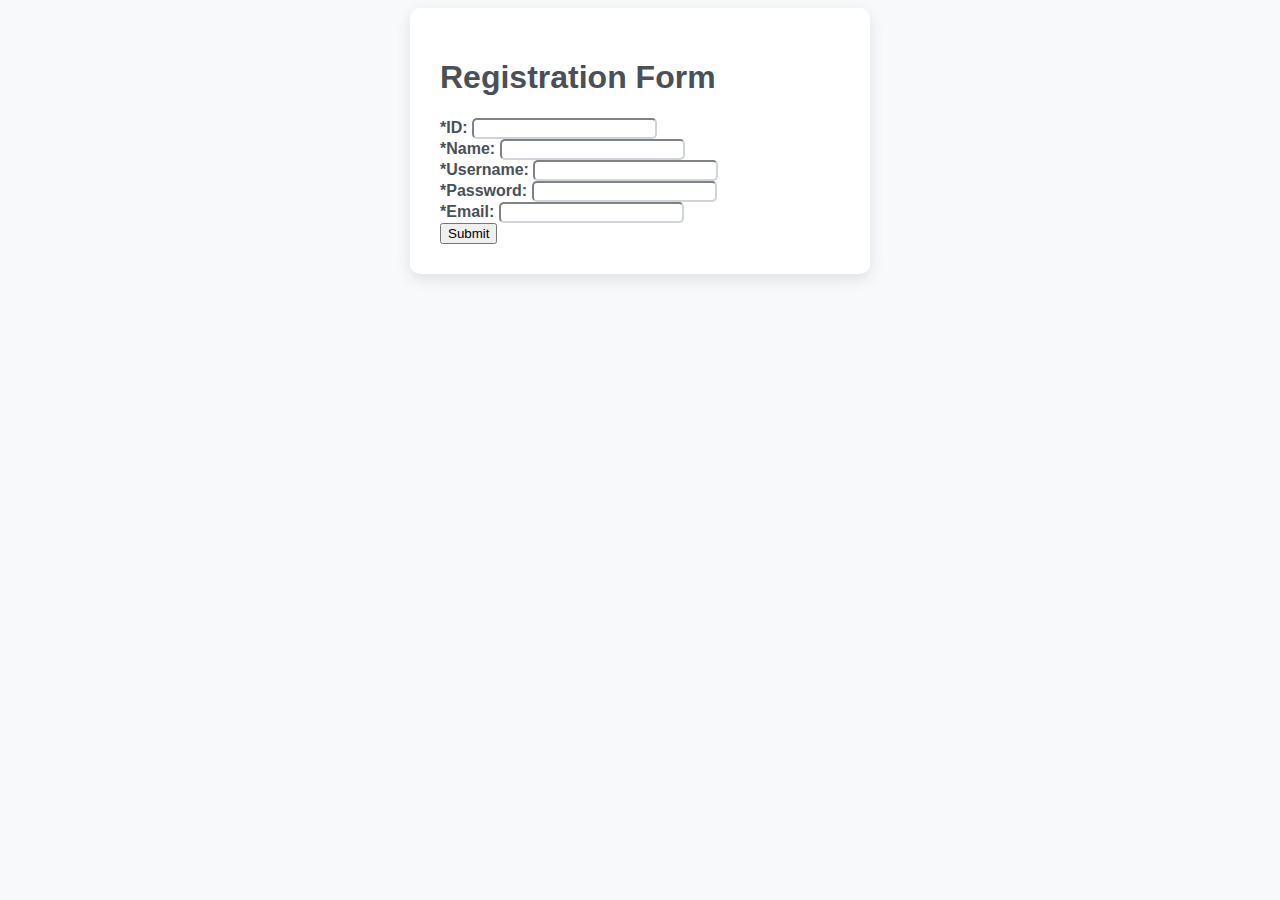
<file: Ajax/index.html>
<!DOCTYPE html>
<html lang="en">
<head>
    <meta charset="UTF-8" />
    <meta name="viewport" content="width=device-width, initial-scale=1.0" />
    <title>Registration Form</title>
    <link href="https://cdn.jsdelivr.net/npm/bootstrap@5.3.2/dist/css/bootstrap.min.css" rel="stylesheet" integrity="sha384-T3c6CoIi6uLrA9TneNEoa7RxnatzjcDSCmG1MXxSR1GAsXEV/Dwwykc2MPK8M2HN" crossorigin="anonymous" />
    <script src="https://cdn.jsdelivr.net/npm/bootstrap@5.3.2/dist/js/bootstrap.bundle.min.js" integrity="sha384-C6RzsynM9kWDrMNeT87bh95OGNyZPhcTNXj1NW7RuBCsyN/o0jlpcV8Qyq46cDfL" crossorigin="anonymous"></script>
        <script src="./script.js"></script>
        <style>
            body {
                background-color: #f8f9fa;
                font-family: 'Segoe UI', Tahoma, Geneva, Verdana, sans-serif;
                color: #495057;
            }
            .container {
                max-width: 400px; /* Adjusted size */
                margin: auto;
                background-color: #fff;
                border-radius: 10px;
                padding: 30px;
                box-shadow: 0 5px 15px rgba(0, 0, 0, 0.1);
                transition: box-shadow 0.3s ease;
            }
    
            .form-title {
                color: #007bff;
                text-align: center;
                margin-bottom: 30px;
            }
    
            .form-label {
                font-weight: bold;
            }
    
            .form-control {
                border-radius: 5px;
                border-color: #ced4da;
                transition: border-color 0.3s ease;
            }
    
            .form-control:focus {
                border-color: #007bff;
                box-shadow: none;
            }
    
            .btn-submit {
                width: 100%;
                background-color: #007bff;
                border-color: #007bff;
                transition: background-color 0.3s ease;
            }
            a {
                color: #007bff;
                text-decoration: none;
                transition: color 0.3s ease;
            }
            .error-message {
                color: #dc3545;
                margin-top: 5px;
            }
        </style>
</head>

<body>
    <div class="container border mt-5 p-4">
        <h1 class="mb-4 text-center fw-bold text-decoration-underline">Registration Form</h1>
        <form action="#" id="registrationForm" onsubmit="return validateForm()">
            <div class="mb-3">
                <label for="ID" class="form-label"><span class=" text-danger">*</span>ID:</label>
                <input type="text" class="form-control" id="ID" required />
            </div>

            <div class="mb-3">
                <label for="Name" class="form-label"><span class=" text-danger">*</span>Name:</label>
                <input type="text" class="form-control" id="Name" required />
            </div>

            <div class="mb-3">
                <label for="Username" class="form-label"><span class=" text-danger">*</span>Username:</label>
                <input type="text" class="form-control" id="Username" required />
            </div>

            <div class="mb-3">
                <label for="Password" class="form-label"><span class=" text-danger">*</span>Password:</label>
                <input type="password" class="form-control" id="Password" required />
            </div>

            <div class="mb-3">
                <label for="Email" class="form-label"><span class=" text-danger">*</span>Email:</label>
                <input type="email" class="form-control" id="Email" required />
            </div>

            <div class="d-flex align-items-center justify-content-center ">
                <button type="submit" class="btn btn-primary m-2">Submit</button>
            </div>
        </form>

        
</body>

</html>
</file>
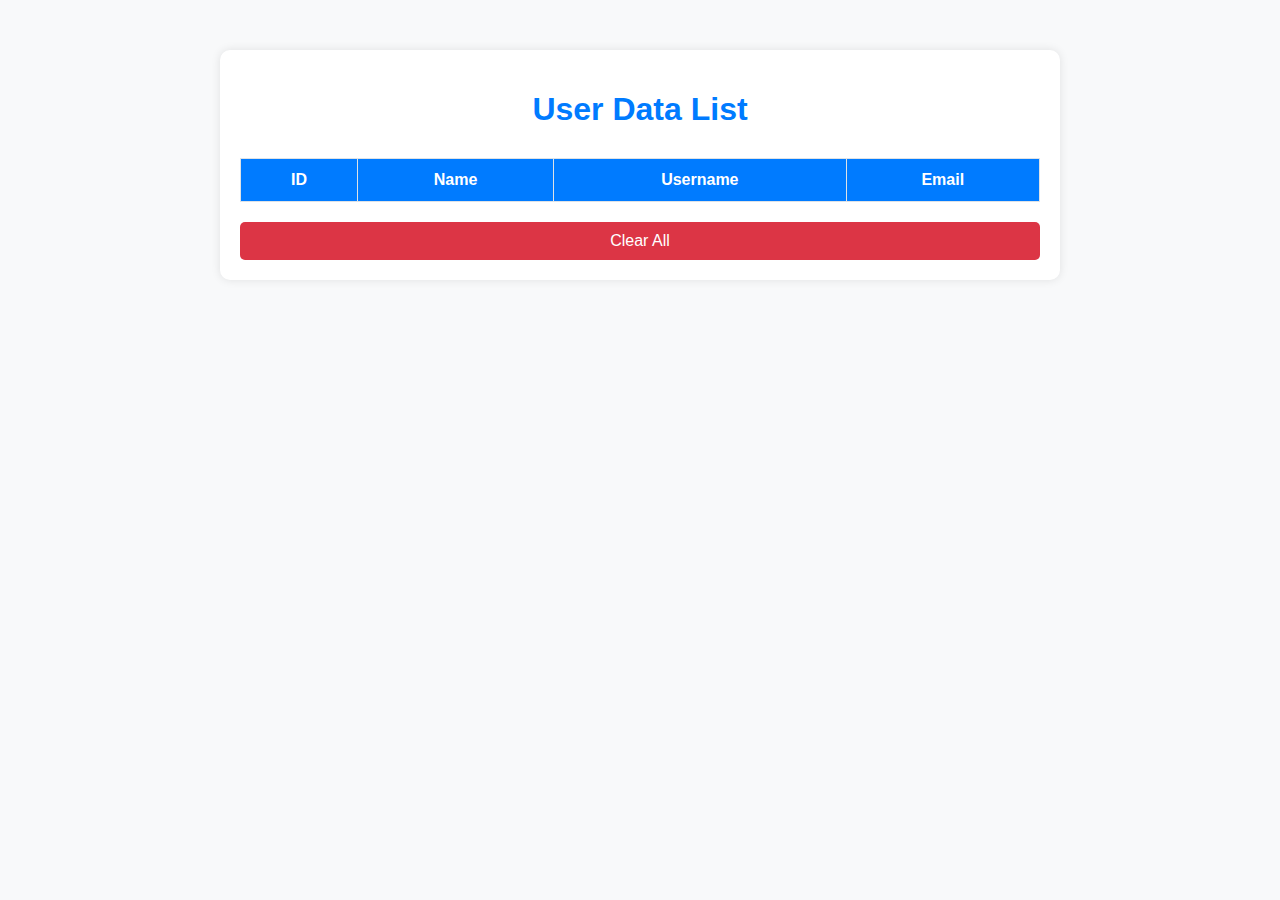
<file: Ajax/data-list.html>
<!DOCTYPE html>
<html lang="en">
  <head>
    <meta charset="UTF-8" />
    <meta name="viewport" content="width=device-width, initial-scale=1.0" />
    <title>User Data List</title>
    <link href="https://cdn.jsdelivr.net/npm/bootstrap@5.3.2/dist/css/bootstrap.min.css" rel="stylesheet" integrity="sha384-T3c6CoIi6uLrA9TneNEoa7RxnatzjcDSCmG1MXxSR1GAsXEV/Dwwykc2MPK8M2HN" crossorigin="anonymous"/>
    <script src="https://cdn.jsdelivr.net/npm/bootstrap@5.3.2/dist/js/bootstrap.bundle.min.js" integrity="sha384-C6RzsynM9kWDrMNeT87bh95OGNyZPhcTNXj1NW7RuBCsyN/o0jlpcV8Qyq46cDfL" crossorigin="anonymous"></script>
    <script src="./data-list.js"></script>
    <style>
      body {
        background-color: #f8f9fa;
        font-family: Arial, sans-serif;
      }

      .container {
        max-width: 800px;
        margin: 50px auto;
        padding: 20px;
        border-radius: 10px;
        background-color: #fff;
        box-shadow: 0 0 10px rgba(0, 0, 0, 0.1);
      }

      h1 {
        color: #007bff;
        text-align: center;
        margin-bottom: 30px;
      }

      table {
        width: 100%;
        margin-top: 20px;
        border-collapse: collapse;
      }

      th,
      td {
        padding: 12px;
        border: 1px solid #dee2e6;
      }

      th {
        background-color: #007bff;
        color: #fff;
        font-weight: bold;
        text-align: center;
      }

      tbody tr:nth-child(even) {
        background-color: #f8f9fa;
      }

      .clear-button {
        margin-top: 20px;
        width: 100%;
        padding: 10px;
        border: none;
        border-radius: 5px;
        background-color: #dc3545;
        color: #fff;
        font-size: 16px;
        cursor: pointer;
        transition: background-color 0.3s ease;
      }
    </style>
  </head>

  <body>
    <div class="container">
      <h1 class="mb-4 text-center fw-bold text-decoration-underline">
        User Data List
      </h1>
      <table class="table table-bordered">
        <thead>
          <tr>
            <th>ID</th>
            <th>Name</th>
            <th>Username</th>
            <th>Email</th>
          </tr>
        </thead>
        <tbody id="userDataBody"></tbody>
      </table>
      <button class="btn btn-danger clear-button" onclick="clearAllUsers()">Clear All</button>
    </div>
  </body>
</html>
</file>
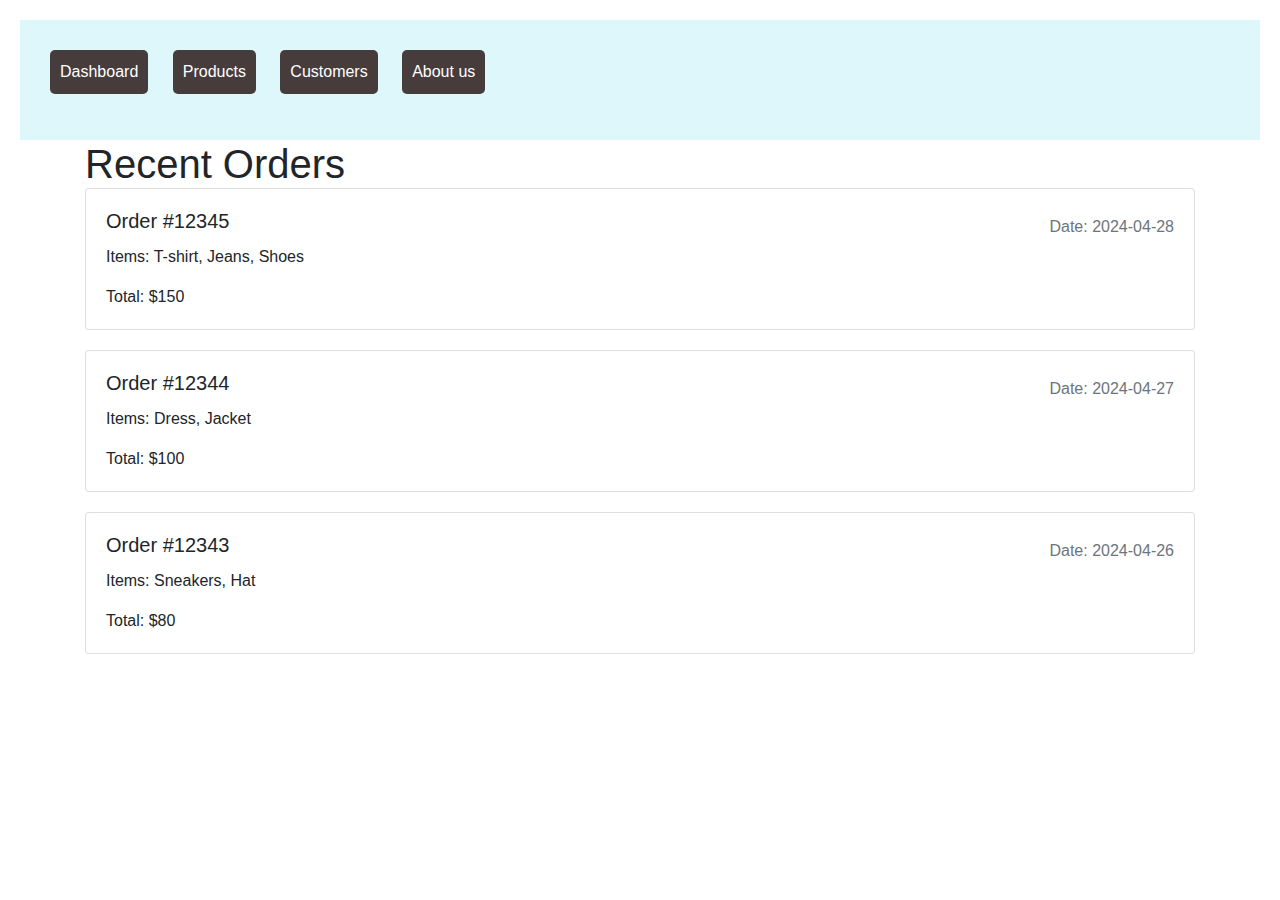
<file: dashboard/orders.html>
<!DOCTYPE html>
<html lang="en">
  <head>
    <meta charset="UTF-8" />
    <meta name="viewport" content="width=device-width, initial-scale=1.0" />
    <title>Orders</title>
    <link rel="stylesheet" href="https://stackpath.bootstrapcdn.com/bootstrap/4.5.2/css/bootstrap.min.css"/>
    <link rel="stylesheet" type="text/css" href="style.css" />
    <style>
      body {
        padding: 20px;
      }

      .order-card {
        margin-bottom: 20px;
      }

      .order-details {
        display: flex;
        align-items: center;
        justify-content: space-between;
      }

      .order-details p {
        margin-bottom: 0;
      }
    </style>
  </head>

  <body>
    <header>
      <nav>
        <ul>
          <li><a href="index.html">Dashboard</a></li>
          <li><a href="product.html">Products</a></li>
          <li>Customers</li>
          <li>About us</li>
        </ul>
      </nav>
    </header>

    <div class="container">
      <!-- Order Card -->
      <h1>Recent Orders</h1>
      <div class="card order-card">
        <div class="card-body">
          <div class="order-details">
            <h5 class="card-title">Order #12345</h5>
            <p class="text-muted">Date: 2024-04-28</p>
          </div>
          <p class="card-text">Items: T-shirt, Jeans, Shoes</p>
          <p class="card-text">Total: $150</p>
        </div>
      </div>

      <div class="card order-card">
        <div class="card-body">
          <div class="order-details">
            <h5 class="card-title">Order #12344</h5>
            <p class="text-muted">Date: 2024-04-27</p>
          </div>
          <p class="card-text">Items: Dress, Jacket</p>
          <p class="card-text">Total: $100</p>
        </div>
      </div>

      <div class="card order-card">
        <div class="card-body">
          <div class="order-details">
            <h5 class="card-title">Order #12343</h5>
            <p class="text-muted">Date: 2024-04-26</p>
          </div>
          <p class="card-text">Items: Sneakers, Hat</p>
          <p class="card-text">Total: $80</p>
        </div>
      </div>
    </div>
  </body>
</html>
</file>
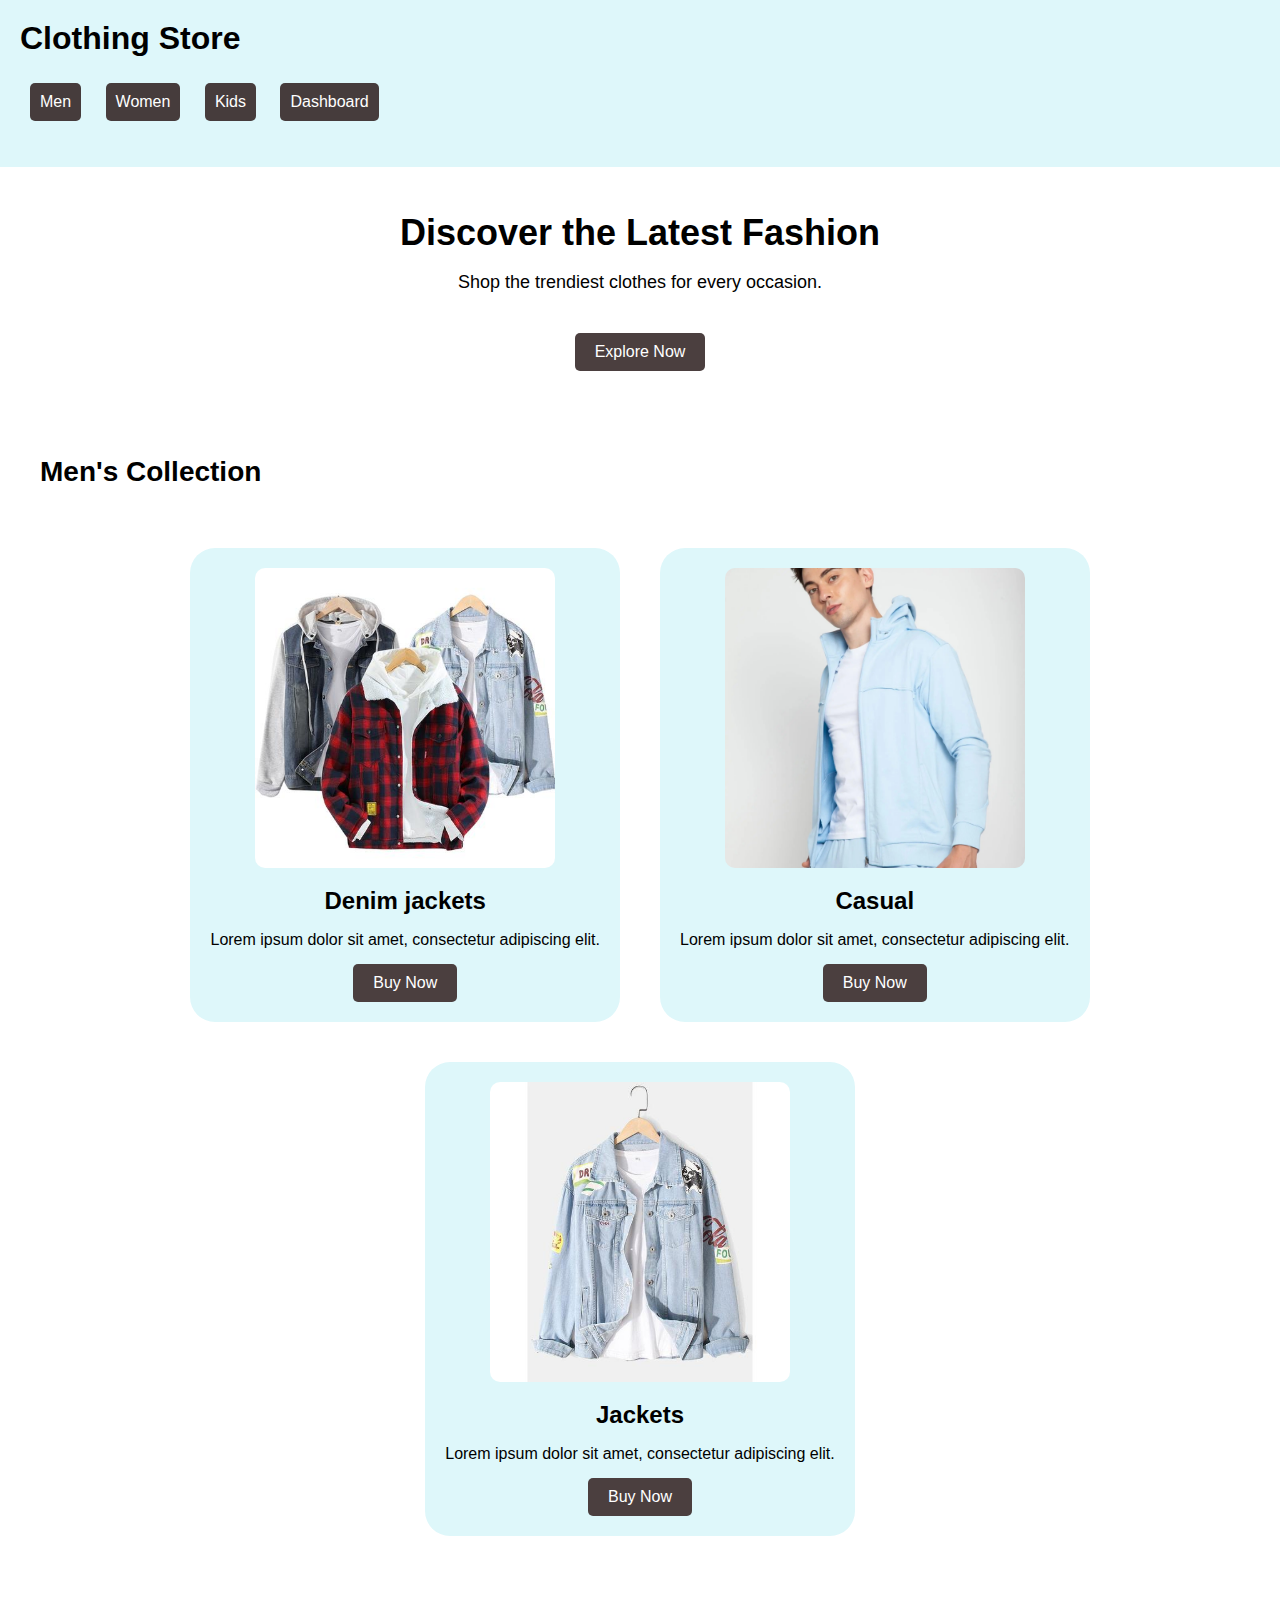
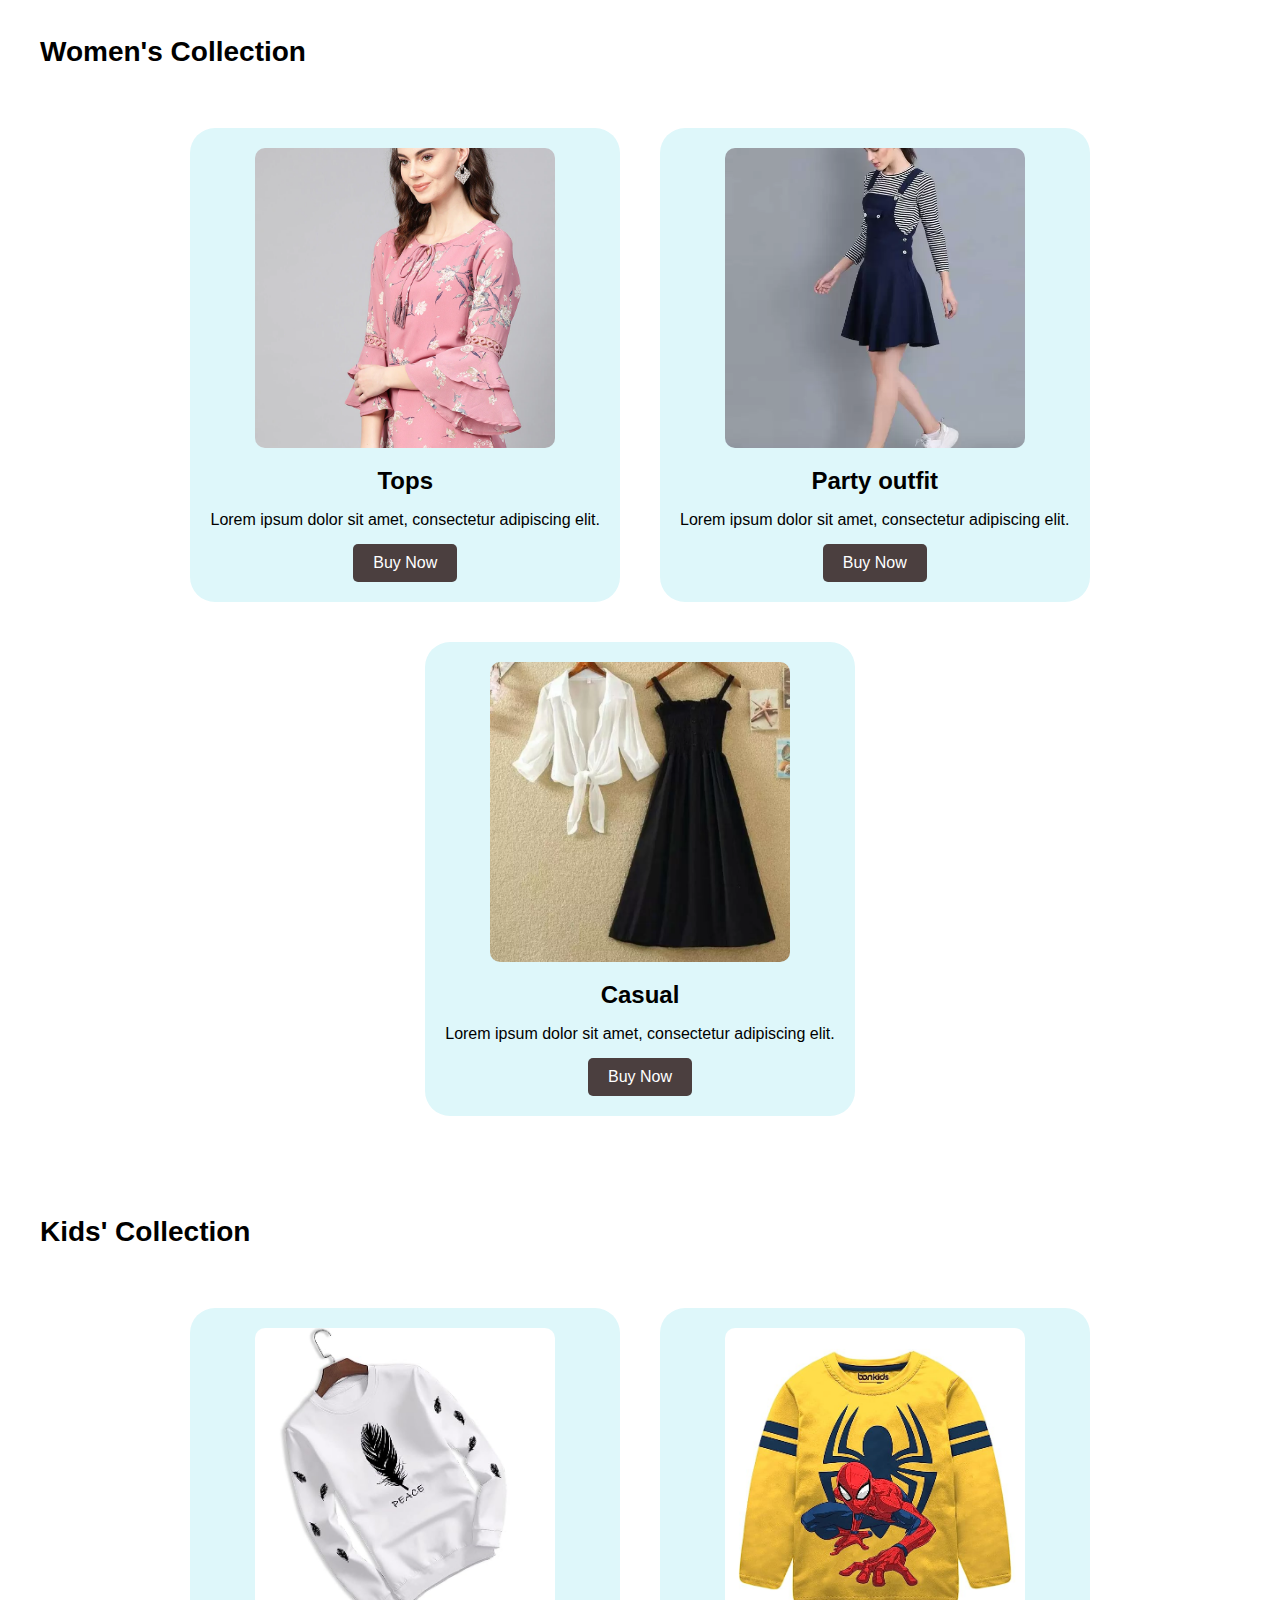
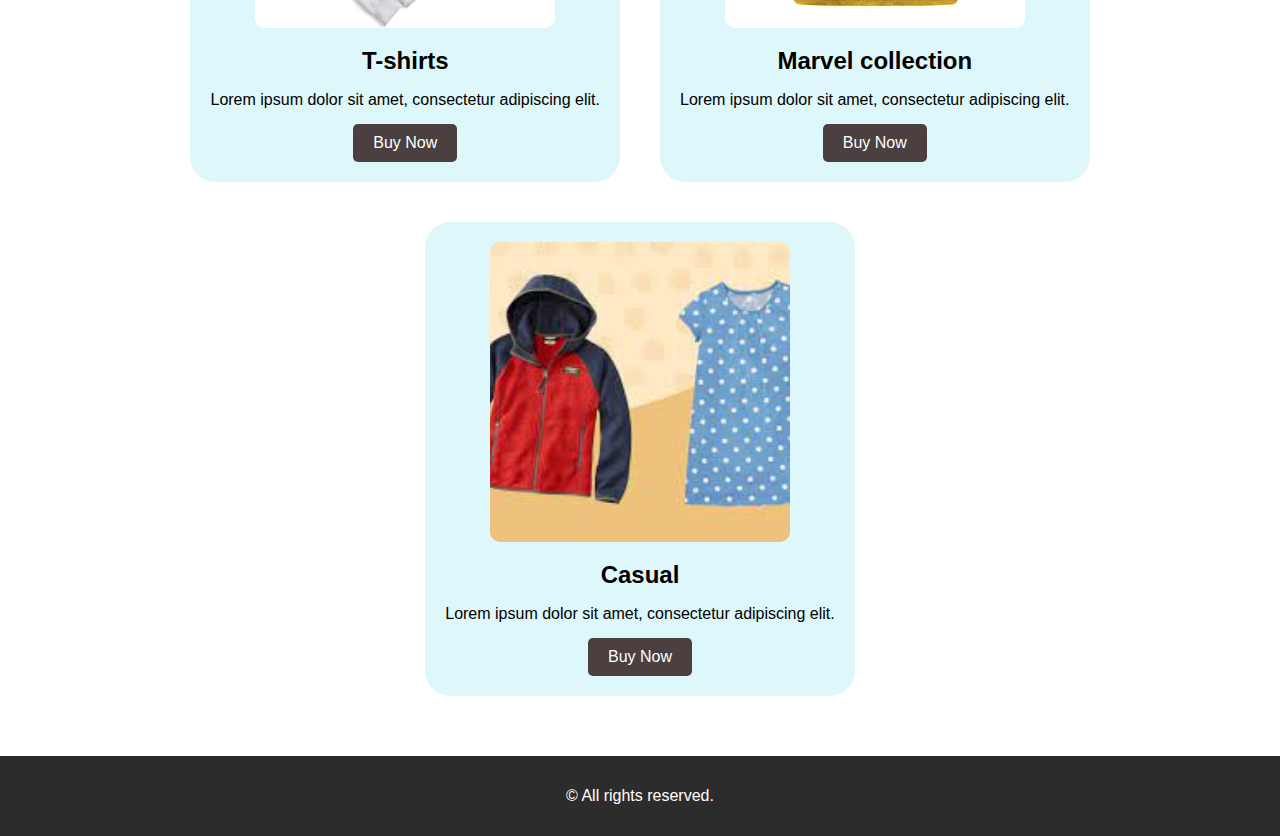
<file: dashboard/product.html>
<!DOCTYPE html>
<html>
  <head>
    <title>Product</title>
    <link rel="stylesheet" type="text/css" href="style.css" />
  </head>

  <body>
    <header>
      <h1>Clothing Store</h1>
      <nav>
        <ul>
          <li><a href="#men">Men</a></li>
          <li><a href="#women">Women</a></li>
          <li><a href="#kids">Kids</a></li>
          <li><a href="index.html">Dashboard</a></li>
        </ul>
      </nav>
    </header>

    <section id="hero">
      <h2>Discover the Latest Fashion</h2>
      <p>Shop the trendiest clothes for every occasion.</p>
      <a href="#men" class="cta-button">Explore Now</a>
    </section>

    <section id="men">
      <h2>Men's Collection</h2>
      <div class="product-column">
        <div class="product">
          <img src="images\mens 1.jpg" alt="Product 1" />
          <h3>Denim jackets</h3>
          <p>Lorem ipsum dolor sit amet, consectetur adipiscing elit.</p>
          <a href="#" class="cta-button">Buy Now</a>
        </div>
        <div class="product">
          <img src="images\mens 3.jpg" alt="Product 2" />
          <h3>Casual</h3>
          <p>Lorem ipsum dolor sit amet, consectetur adipiscing elit.</p>
          <a href="#" class="cta-button">Buy Now</a>
        </div>
        <div class="product">
          <img src="images\mens 2.jpg" alt="Product 2" />
          <h3>Jackets</h3>
          <p>Lorem ipsum dolor sit amet, consectetur adipiscing elit.</p>
          <a href="#" class="cta-button">Buy Now</a>
        </div>
      </div>
    </section>

    <section id="women">
      <h2>Women's Collection</h2>
      <div class="product-column">
        <div class="product">
          <img src="images\women 1.webp" alt="Product 1" />
          <h3>Tops</h3>
          <p>Lorem ipsum dolor sit amet, consectetur adipiscing elit.</p>
          <a href="#" class="cta-button">Buy Now</a>
        </div>
        <div class="product">
          <img src="images\women 3.webp" alt="Product 2" />
          <h3>Party outfit</h3>
          <p>Lorem ipsum dolor sit amet, consectetur adipiscing elit.</p>
          <a href="#" class="cta-button">Buy Now</a>
        </div>
        <div class="product">
          <img src="images\women 2.webp" alt="Product 2" />
          <h3>Casual</h3>
          <p>Lorem ipsum dolor sit amet, consectetur adipiscing elit.</p>
          <a href="#" class="cta-button">Buy Now</a>
        </div>
      </div>
    </section>

    <section id="kids">
      <h2>Kids' Collection</h2>
      <div class="product-column">
        <div class="product">
          <img src="images\kids 1.jpg" alt="Product 1" />
          <h3>T-shirts</h3>
          <p>Lorem ipsum dolor sit amet, consectetur adipiscing elit.</p>
          <a href="#" class="cta-button">Buy Now</a>
        </div>
        <div class="product">
          <img src="images\kids 2.jpg" alt="Product 2" />
          <h3>Marvel collection</h3>
          <p>Lorem ipsum dolor sit amet, consectetur adipiscing elit.</p>
          <a href="#" class="cta-button">Buy Now</a>
        </div>
        <div class="product">
          <img src="images\kids 3.jpeg" alt="Product 2" />
          <h3>Casual</h3>
          <p>Lorem ipsum dolor sit amet, consectetur adipiscing elit.</p>
          <a href="#" class="cta-button">Buy Now</a>
        </div>
      </div>
    </section>

    <footer>
      <p>&copy; All rights reserved.</p>
    </footer>
  </body>
</html>
</file>
<file: dashboard/style.css>
body {
  font-family: Arial, sans-serif;
  margin: 0;
  padding: 0;
}

h1,
h2,
h3 {
  margin: 0;
}

ul {
  list-style-type: none;
  padding: 0;
}

/* Header */
header {
  background-color: rgb(222, 247, 250);
  color: black;
  padding: 20px;
}

nav ul li {
  display: inline-block;
  background-color: rgb(70, 60, 60);
  margin: 10px;
  color: #fff;
  padding: 10px;
  border-radius: 5px;
  transition: background-color 0.3s;
}

nav ul li a{
  text-decoration: none;
  color: white;
}

/* search bar */
.search{
  color: black;
  display: inline-block;
  margin-left: 650px;
}
.search_input {
  width: 190px;
  height: 30px;
  border-radius: 7px;
  border: none;
  padding-left: 12px;
  font-size: 16px;
}

/* Hero Section */
#hero {
  position: relative;
  text-align: center;
  color: black;
  padding: 45px;
}

#hero h2 {
  font-size: 36px;
  margin-bottom: 15px;
}

#hero p {
  font-size: 18px;
  margin-bottom: 40px;
}

/* Product Section */
section {
  padding: 40px;
}

section h2 {
  font-size: 28px;
  margin-bottom: 40px;
}

.product-column {
  display: flex;
  justify-content: center;
  flex-wrap: wrap;
  margin-bottom: 0px;
}

.product {
  text-align: center;
  margin: 20px;
  padding: 20px;
  background-color: rgb(222, 247, 250);
  border-radius: 25px;
}

.product img {
  width: 300px;
  height: 300px;
  object-fit: cover;
  margin-bottom: 15px;
  border-radius: 10px;
  overflow: hidden;
}

.product h3 {
  font-size: 24px;
  margin-bottom: 10px;
}

.product p {
  margin-bottom: 15px;
}

/* CTA Button */
.cta-button {
  display: inline-block;
  background-color: rgb(75, 63, 63);
  color: #fff;
  padding: 10px 20px;
  text-decoration: none;
  border-radius: 5px;
  transition: background-color 0.3s;
}

.cta-button:hover {
  background-color: rgb(233, 32, 102);
}

/* Footer */
footer {
  background-color: #2d2c2c;
  color: #fff;
  text-align: center;
  padding: 15px;
}
</file>
